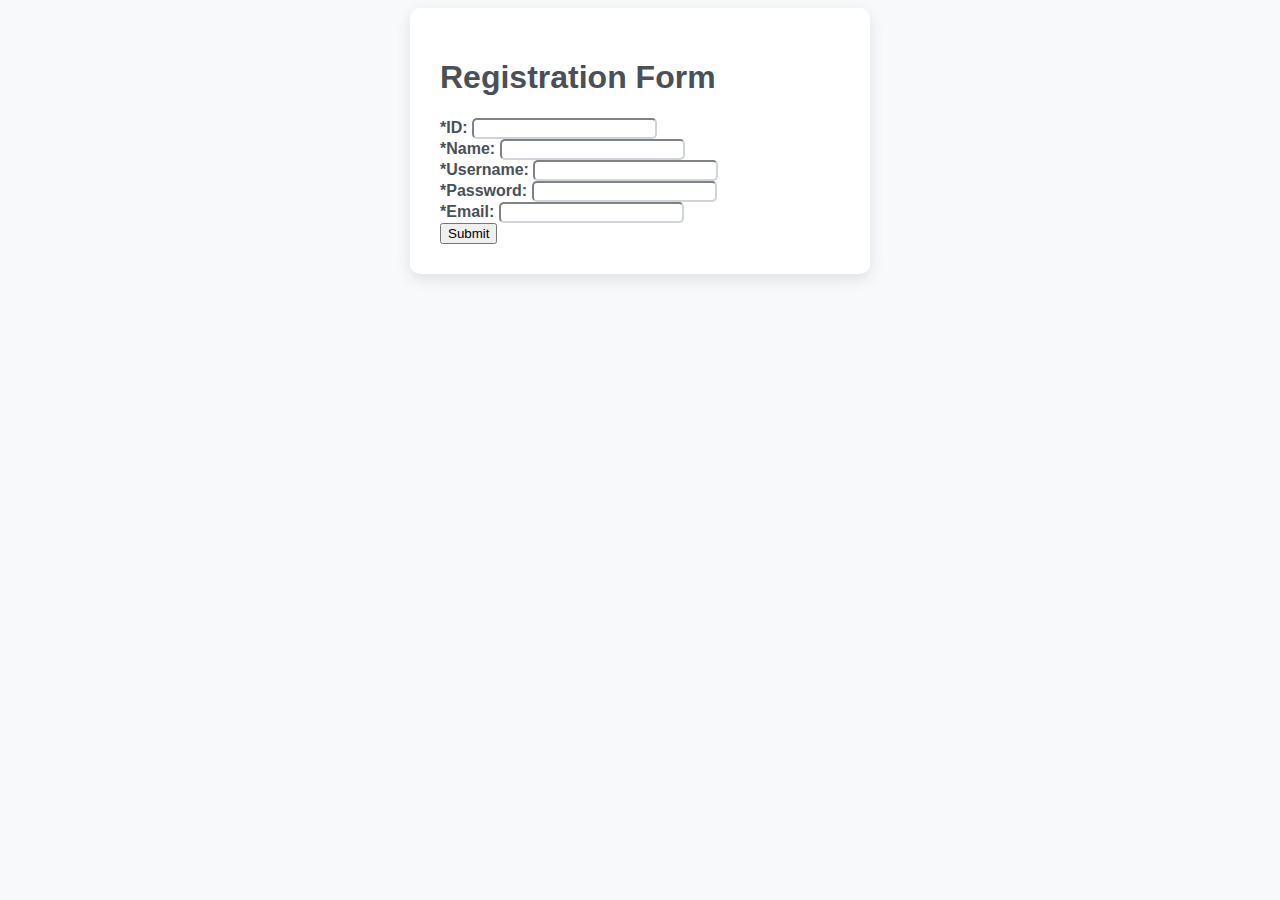
<file: Ajax/index.html>
<!DOCTYPE html>
<html lang="en">
<head>
    <meta charset="UTF-8" />
    <meta name="viewport" content="width=device-width, initial-scale=1.0" />
    <title>Registration Form</title>
    <link href="https://cdn.jsdelivr.net/npm/bootstrap@5.3.2/dist/css/bootstrap.min.css" rel="stylesheet" integrity="sha384-T3c6CoIi6uLrA9TneNEoa7RxnatzjcDSCmG1MXxSR1GAsXEV/Dwwykc2MPK8M2HN" crossorigin="anonymous" />
    <script src="https://cdn.jsdelivr.net/npm/bootstrap@5.3.2/dist/js/bootstrap.bundle.min.js" integrity="sha384-C6RzsynM9kWDrMNeT87bh95OGNyZPhcTNXj1NW7RuBCsyN/o0jlpcV8Qyq46cDfL" crossorigin="anonymous"></script>
        <script src="./script.js"></script>
        <style>
            body {
                background-color: #f8f9fa;
                font-family: 'Segoe UI', Tahoma, Geneva, Verdana, sans-serif;
                color: #495057;
            }
            .container {
                max-width: 400px; /* Adjusted size */
                margin: auto;
                background-color: #fff;
                border-radius: 10px;
                padding: 30px;
                box-shadow: 0 5px 15px rgba(0, 0, 0, 0.1);
                transition: box-shadow 0.3s ease;
            }
    
            .form-title {
                color: #007bff;
                text-align: center;
                margin-bottom: 30px;
            }
    
            .form-label {
                font-weight: bold;
            }
    
            .form-control {
                border-radius: 5px;
                border-color: #ced4da;
                transition: border-color 0.3s ease;
            }
    
            .form-control:focus {
                border-color: #007bff;
                box-shadow: none;
            }
    
            .btn-submit {
                width: 100%;
                background-color: #007bff;
                border-color: #007bff;
                transition: background-color 0.3s ease;
            }
            a {
                color: #007bff;
                text-decoration: none;
                transition: color 0.3s ease;
            }
            .error-message {
                color: #dc3545;
                margin-top: 5px;
            }
        </style>
</head>

<body>
    <div class="container border mt-5 p-4">
        <h1 class="mb-4 text-center fw-bold text-decoration-underline">Registration Form</h1>
        <form action="#" id="registrationForm" onsubmit="return validateForm()">
            <div class="mb-3">
                <label for="ID" class="form-label"><span class=" text-danger">*</span>ID:</label>
                <input type="text" class="form-control" id="ID" required />
            </div>

            <div class="mb-3">
                <label for="Name" class="form-label"><span class=" text-danger">*</span>Name:</label>
                <input type="text" class="form-control" id="Name" required />
            </div>

            <div class="mb-3">
                <label for="Username" class="form-label"><span class=" text-danger">*</span>Username:</label>
                <input type="text" class="form-control" id="Username" required />
            </div>

            <div class="mb-3">
                <label for="Password" class="form-label"><span class=" text-danger">*</span>Password:</label>
                <input type="password" class="form-control" id="Password" required />
            </div>

            <div class="mb-3">
                <label for="Email" class="form-label"><span class=" text-danger">*</span>Email:</label>
                <input type="email" class="form-control" id="Email" required />
            </div>

            <div class="d-flex align-items-center justify-content-center ">
                <button type="submit" class="btn btn-primary m-2">Submit</button>
            </div>
        </form>

        
</body>

</html>
</file>
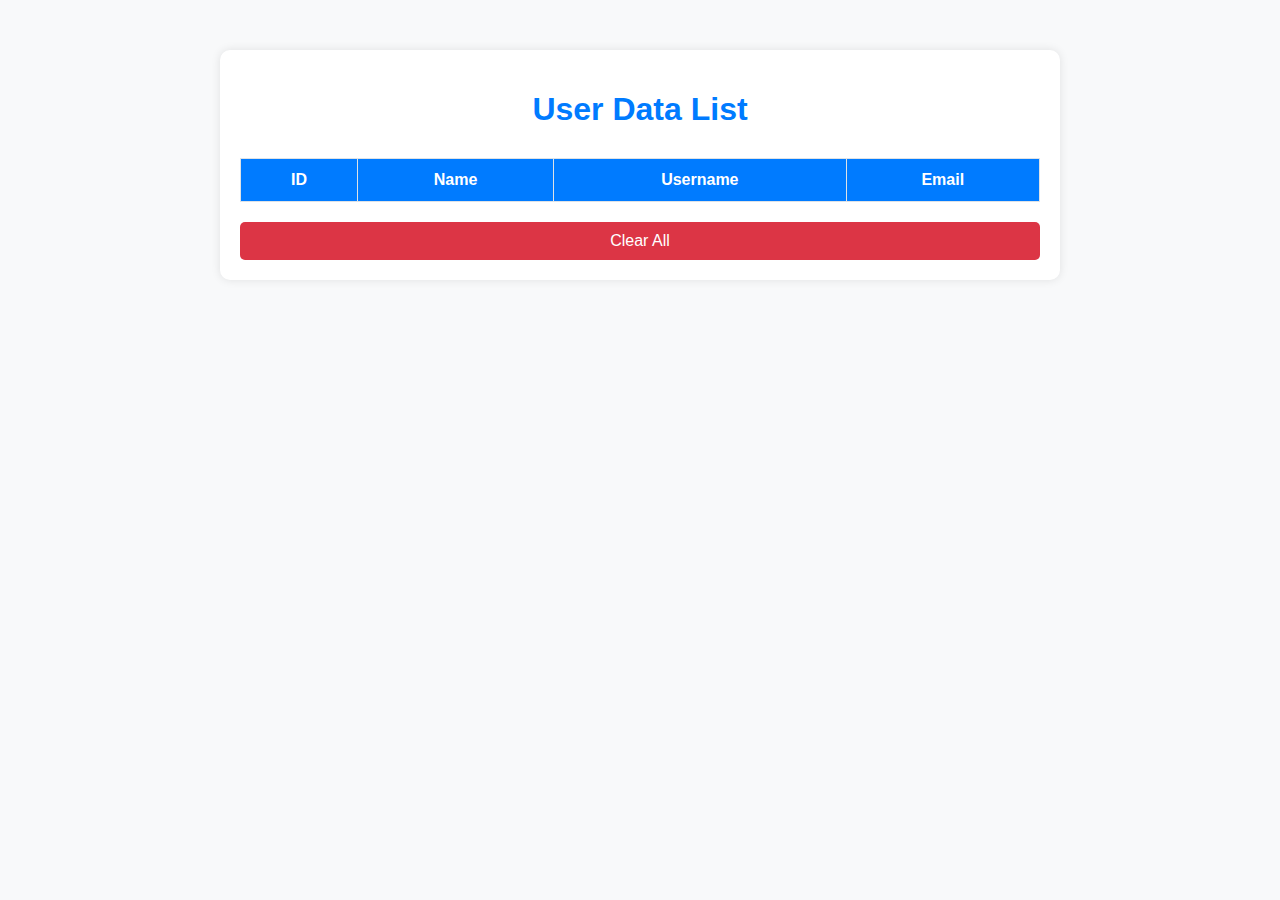
<file: Ajax/data-list.html>
<!DOCTYPE html>
<html lang="en">
  <head>
    <meta charset="UTF-8" />
    <meta name="viewport" content="width=device-width, initial-scale=1.0" />
    <title>User Data List</title>
    <link href="https://cdn.jsdelivr.net/npm/bootstrap@5.3.2/dist/css/bootstrap.min.css" rel="stylesheet" integrity="sha384-T3c6CoIi6uLrA9TneNEoa7RxnatzjcDSCmG1MXxSR1GAsXEV/Dwwykc2MPK8M2HN" crossorigin="anonymous"/>
    <script src="https://cdn.jsdelivr.net/npm/bootstrap@5.3.2/dist/js/bootstrap.bundle.min.js" integrity="sha384-C6RzsynM9kWDrMNeT87bh95OGNyZPhcTNXj1NW7RuBCsyN/o0jlpcV8Qyq46cDfL" crossorigin="anonymous"></script>
    <script src="./data-list.js"></script>
    <style>
      body {
        background-color: #f8f9fa;
        font-family: Arial, sans-serif;
      }

      .container {
        max-width: 800px;
        margin: 50px auto;
        padding: 20px;
        border-radius: 10px;
        background-color: #fff;
        box-shadow: 0 0 10px rgba(0, 0, 0, 0.1);
      }

      h1 {
        color: #007bff;
        text-align: center;
        margin-bottom: 30px;
      }

      table {
        width: 100%;
        margin-top: 20px;
        border-collapse: collapse;
      }

      th,
      td {
        padding: 12px;
        border: 1px solid #dee2e6;
      }

      th {
        background-color: #007bff;
        color: #fff;
        font-weight: bold;
        text-align: center;
      }

      tbody tr:nth-child(even) {
        background-color: #f8f9fa;
      }

      .clear-button {
        margin-top: 20px;
        width: 100%;
        padding: 10px;
        border: none;
        border-radius: 5px;
        background-color: #dc3545;
        color: #fff;
        font-size: 16px;
        cursor: pointer;
        transition: background-color 0.3s ease;
      }
    </style>
  </head>

  <body>
    <div class="container">
      <h1 class="mb-4 text-center fw-bold text-decoration-underline">
        User Data List
      </h1>
      <table class="table table-bordered">
        <thead>
          <tr>
            <th>ID</th>
            <th>Name</th>
            <th>Username</th>
            <th>Email</th>
          </tr>
        </thead>
        <tbody id="userDataBody"></tbody>
      </table>
      <button class="btn btn-danger clear-button" onclick="clearAllUsers()">Clear All</button>
    </div>
  </body>
</html>
</file>
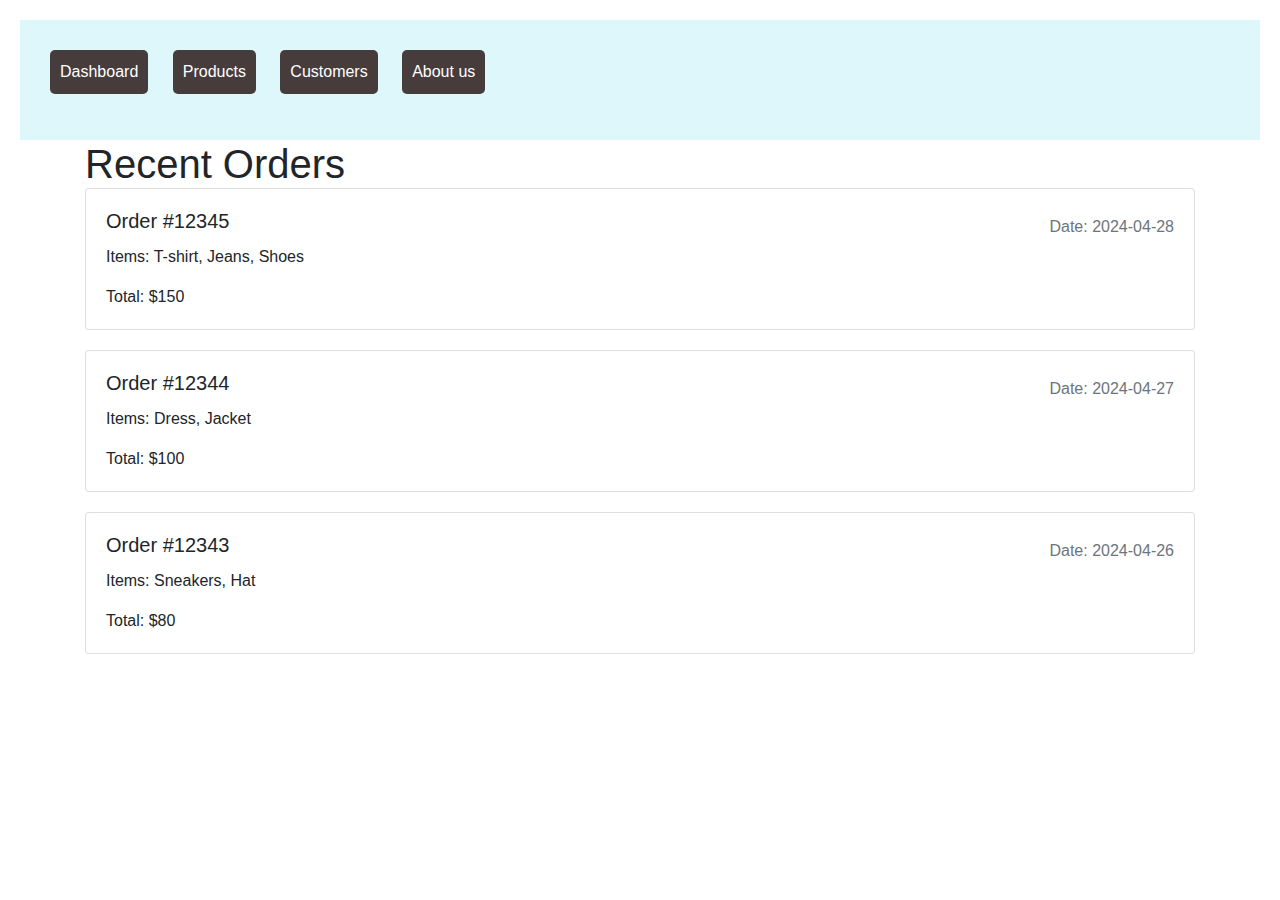
<file: dashboard/orders.html>
<!DOCTYPE html>
<html lang="en">
  <head>
    <meta charset="UTF-8" />
    <meta name="viewport" content="width=device-width, initial-scale=1.0" />
    <title>Orders</title>
    <link rel="stylesheet" href="https://stackpath.bootstrapcdn.com/bootstrap/4.5.2/css/bootstrap.min.css"/>
    <link rel="stylesheet" type="text/css" href="style.css" />
    <style>
      body {
        padding: 20px;
      }

      .order-card {
        margin-bottom: 20px;
      }

      .order-details {
        display: flex;
        align-items: center;
        justify-content: space-between;
      }

      .order-details p {
        margin-bottom: 0;
      }
    </style>
  </head>

  <body>
    <header>
      <nav>
        <ul>
          <li><a href="index.html">Dashboard</a></li>
          <li><a href="product.html">Products</a></li>
          <li>Customers</li>
          <li>About us</li>
        </ul>
      </nav>
    </header>

    <div class="container">
      <!-- Order Card -->
      <h1>Recent Orders</h1>
      <div class="card order-card">
        <div class="card-body">
          <div class="order-details">
            <h5 class="card-title">Order #12345</h5>
            <p class="text-muted">Date: 2024-04-28</p>
          </div>
          <p class="card-text">Items: T-shirt, Jeans, Shoes</p>
          <p class="card-text">Total: $150</p>
        </div>
      </div>

      <div class="card order-card">
        <div class="card-body">
          <div class="order-details">
            <h5 class="card-title">Order #12344</h5>
            <p class="text-muted">Date: 2024-04-27</p>
          </div>
          <p class="card-text">Items: Dress, Jacket</p>
          <p class="card-text">Total: $100</p>
        </div>
      </div>

      <div class="card order-card">
        <div class="card-body">
          <div class="order-details">
            <h5 class="card-title">Order #12343</h5>
            <p class="text-muted">Date: 2024-04-26</p>
          </div>
          <p class="card-text">Items: Sneakers, Hat</p>
          <p class="card-text">Total: $80</p>
        </div>
      </div>
    </div>
  </body>
</html>
</file>
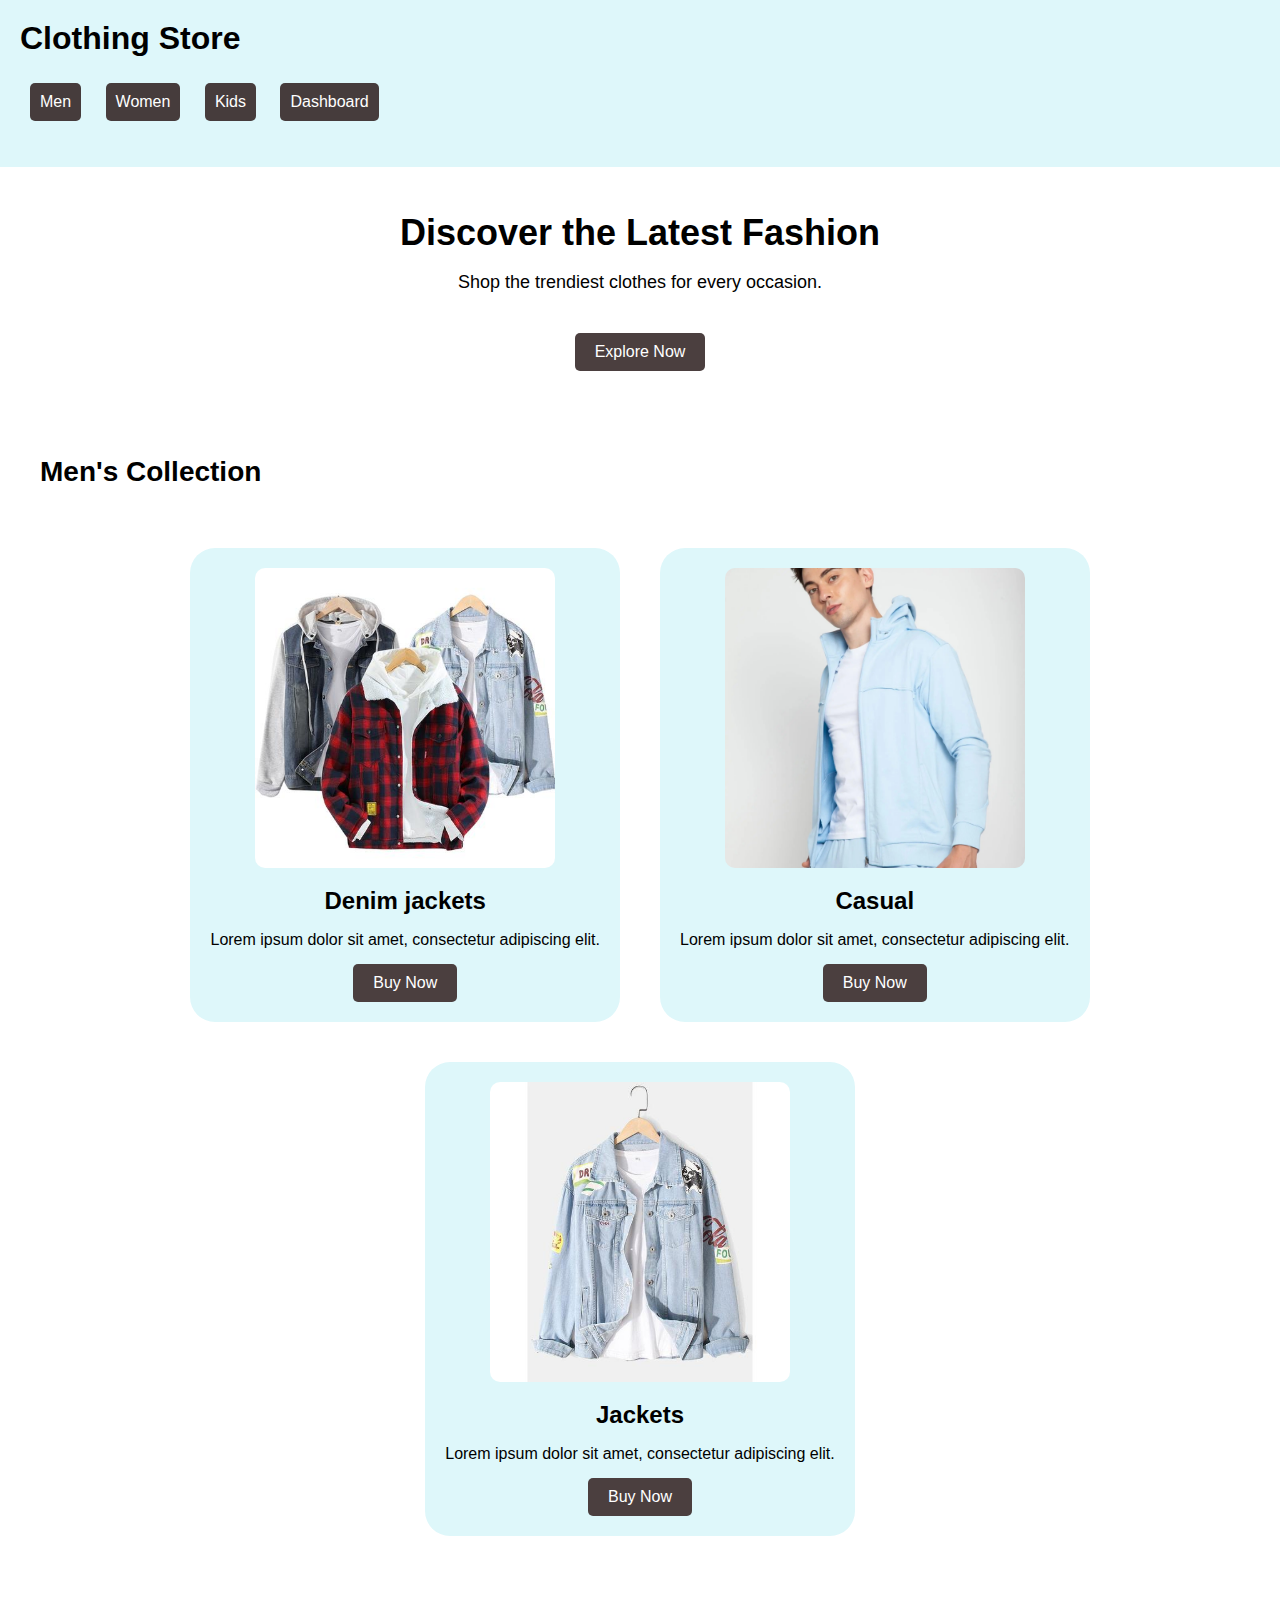
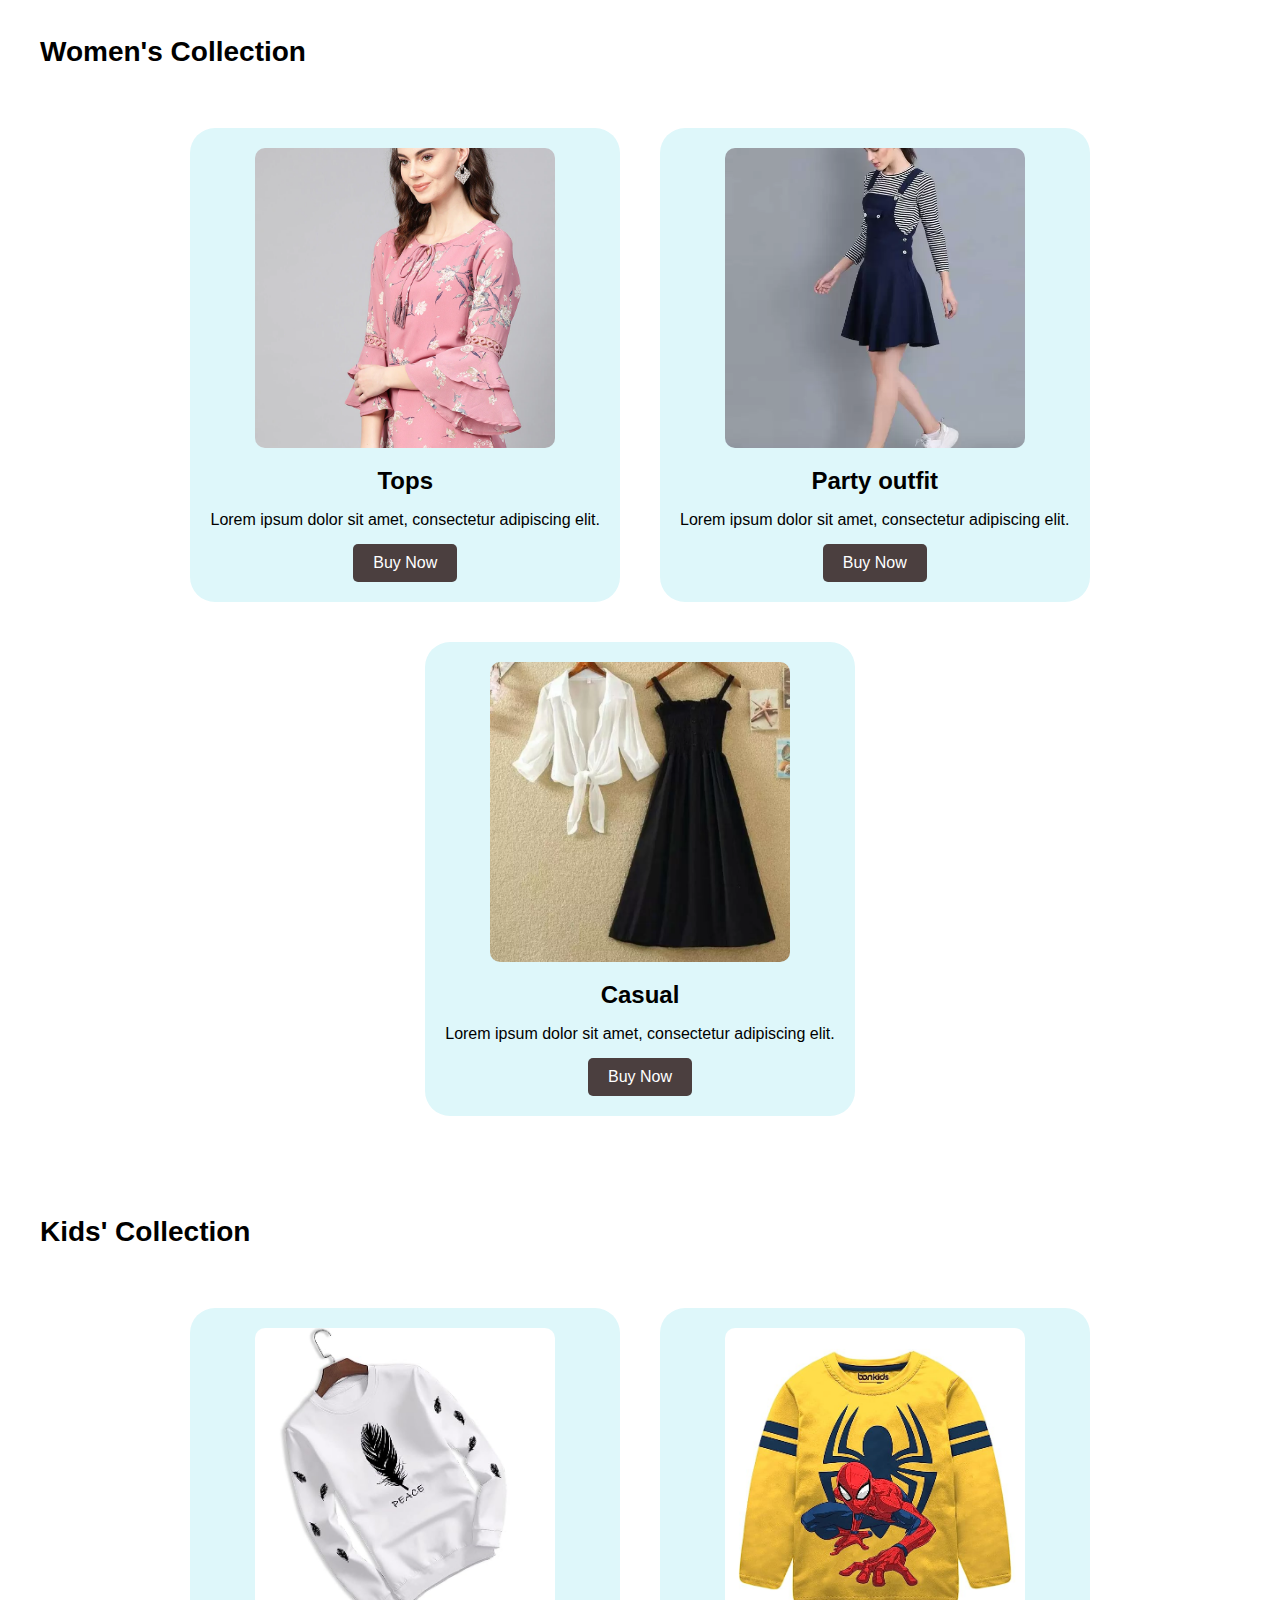
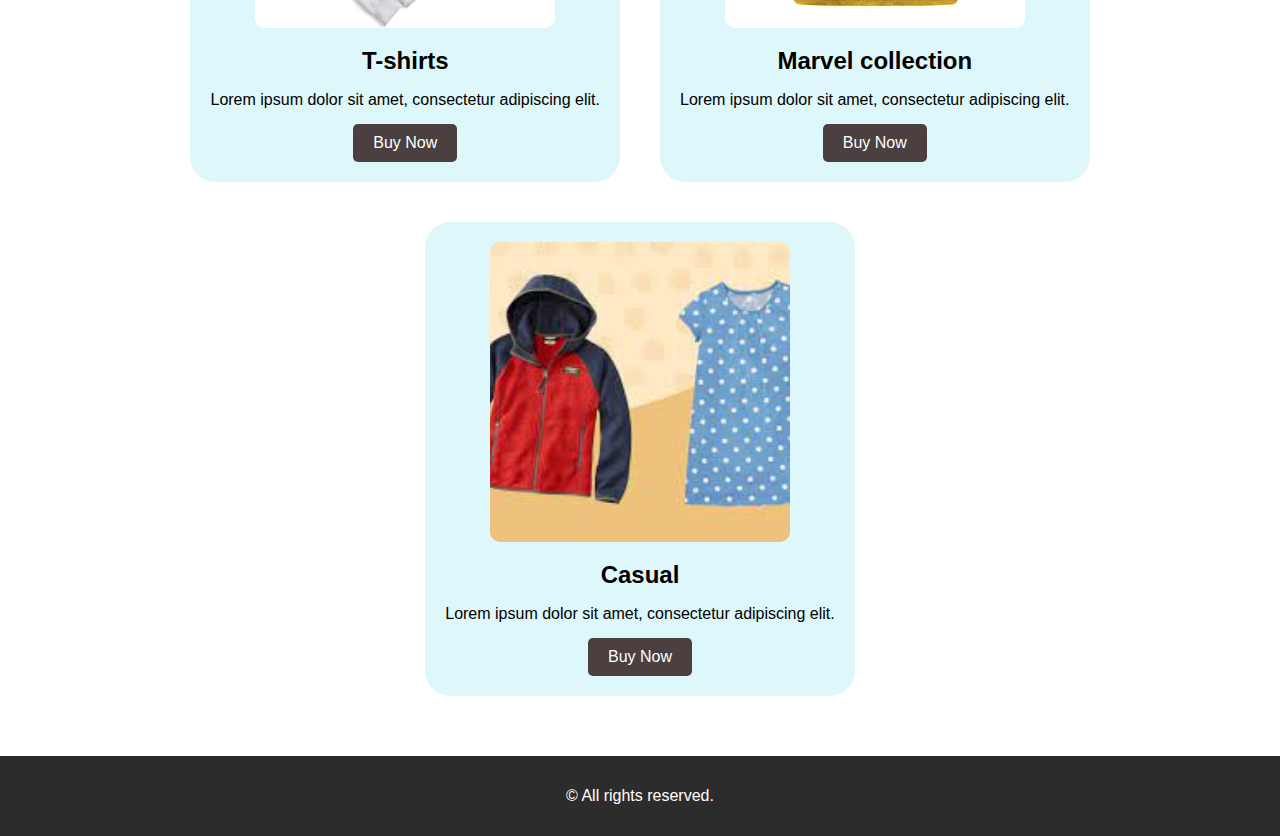
<file: dashboard/product.html>
<!DOCTYPE html>
<html>
  <head>
    <title>Product</title>
    <link rel="stylesheet" type="text/css" href="style.css" />
  </head>

  <body>
    <header>
      <h1>Clothing Store</h1>
      <nav>
        <ul>
          <li><a href="#men">Men</a></li>
          <li><a href="#women">Women</a></li>
          <li><a href="#kids">Kids</a></li>
          <li><a href="index.html">Dashboard</a></li>
        </ul>
      </nav>
    </header>

    <section id="hero">
      <h2>Discover the Latest Fashion</h2>
      <p>Shop the trendiest clothes for every occasion.</p>
      <a href="#men" class="cta-button">Explore Now</a>
    </section>

    <section id="men">
      <h2>Men's Collection</h2>
      <div class="product-column">
        <div class="product">
          <img src="images\mens 1.jpg" alt="Product 1" />
          <h3>Denim jackets</h3>
          <p>Lorem ipsum dolor sit amet, consectetur adipiscing elit.</p>
          <a href="#" class="cta-button">Buy Now</a>
        </div>
        <div class="product">
          <img src="images\mens 3.jpg" alt="Product 2" />
          <h3>Casual</h3>
          <p>Lorem ipsum dolor sit amet, consectetur adipiscing elit.</p>
          <a href="#" class="cta-button">Buy Now</a>
        </div>
        <div class="product">
          <img src="images\mens 2.jpg" alt="Product 2" />
          <h3>Jackets</h3>
          <p>Lorem ipsum dolor sit amet, consectetur adipiscing elit.</p>
          <a href="#" class="cta-button">Buy Now</a>
        </div>
      </div>
    </section>

    <section id="women">
      <h2>Women's Collection</h2>
      <div class="product-column">
        <div class="product">
          <img src="images\women 1.webp" alt="Product 1" />
          <h3>Tops</h3>
          <p>Lorem ipsum dolor sit amet, consectetur adipiscing elit.</p>
          <a href="#" class="cta-button">Buy Now</a>
        </div>
        <div class="product">
          <img src="images\women 3.webp" alt="Product 2" />
          <h3>Party outfit</h3>
          <p>Lorem ipsum dolor sit amet, consectetur adipiscing elit.</p>
          <a href="#" class="cta-button">Buy Now</a>
        </div>
        <div class="product">
          <img src="images\women 2.webp" alt="Product 2" />
          <h3>Casual</h3>
          <p>Lorem ipsum dolor sit amet, consectetur adipiscing elit.</p>
          <a href="#" class="cta-button">Buy Now</a>
        </div>
      </div>
    </section>

    <section id="kids">
      <h2>Kids' Collection</h2>
      <div class="product-column">
        <div class="product">
          <img src="images\kids 1.jpg" alt="Product 1" />
          <h3>T-shirts</h3>
          <p>Lorem ipsum dolor sit amet, consectetur adipiscing elit.</p>
          <a href="#" class="cta-button">Buy Now</a>
        </div>
        <div class="product">
          <img src="images\kids 2.jpg" alt="Product 2" />
          <h3>Marvel collection</h3>
          <p>Lorem ipsum dolor sit amet, consectetur adipiscing elit.</p>
          <a href="#" class="cta-button">Buy Now</a>
        </div>
        <div class="product">
          <img src="images\kids 3.jpeg" alt="Product 2" />
          <h3>Casual</h3>
          <p>Lorem ipsum dolor sit amet, consectetur adipiscing elit.</p>
          <a href="#" class="cta-button">Buy Now</a>
        </div>
      </div>
    </section>

    <footer>
      <p>&copy; All rights reserved.</p>
    </footer>
  </body>
</html>
</file>
<file: dashboard/style.css>
body {
  font-family: Arial, sans-serif;
  margin: 0;
  padding: 0;
}

h1,
h2,
h3 {
  margin: 0;
}

ul {
  list-style-type: none;
  padding: 0;
}

/* Header */
header {
  background-color: rgb(222, 247, 250);
  color: black;
  padding: 20px;
}

nav ul li {
  display: inline-block;
  background-color: rgb(70, 60, 60);
  margin: 10px;
  color: #fff;
  padding: 10px;
  border-radius: 5px;
  transition: background-color 0.3s;
}

nav ul li a{
  text-decoration: none;
  color: white;
}

/* search bar */
.search{
  color: black;
  display: inline-block;
  margin-left: 650px;
}
.search_input {
  width: 190px;
  height: 30px;
  border-radius: 7px;
  border: none;
  padding-left: 12px;
  font-size: 16px;
}

/* Hero Section */
#hero {
  position: relative;
  text-align: center;
  color: black;
  padding: 45px;
}

#hero h2 {
  font-size: 36px;
  margin-bottom: 15px;
}

#hero p {
  font-size: 18px;
  margin-bottom: 40px;
}

/* Product Section */
section {
  padding: 40px;
}

section h2 {
  font-size: 28px;
  margin-bottom: 40px;
}

.product-column {
  display: flex;
  justify-content: center;
  flex-wrap: wrap;
  margin-bottom: 0px;
}

.product {
  text-align: center;
  margin: 20px;
  padding: 20px;
  background-color: rgb(222, 247, 250);
  border-radius: 25px;
}

.product img {
  width: 300px;
  height: 300px;
  object-fit: cover;
  margin-bottom: 15px;
  border-radius: 10px;
  overflow: hidden;
}

.product h3 {
  font-size: 24px;
  margin-bottom: 10px;
}

.product p {
  margin-bottom: 15px;
}

/* CTA Button */
.cta-button {
  display: inline-block;
  background-color: rgb(75, 63, 63);
  color: #fff;
  padding: 10px 20px;
  text-decoration: none;
  border-radius: 5px;
  transition: background-color 0.3s;
}

.cta-button:hover {
  background-color: rgb(233, 32, 102);
}

/* Footer */
footer {
  background-color: #2d2c2c;
  color: #fff;
  text-align: center;
  padding: 15px;
}
</file>
